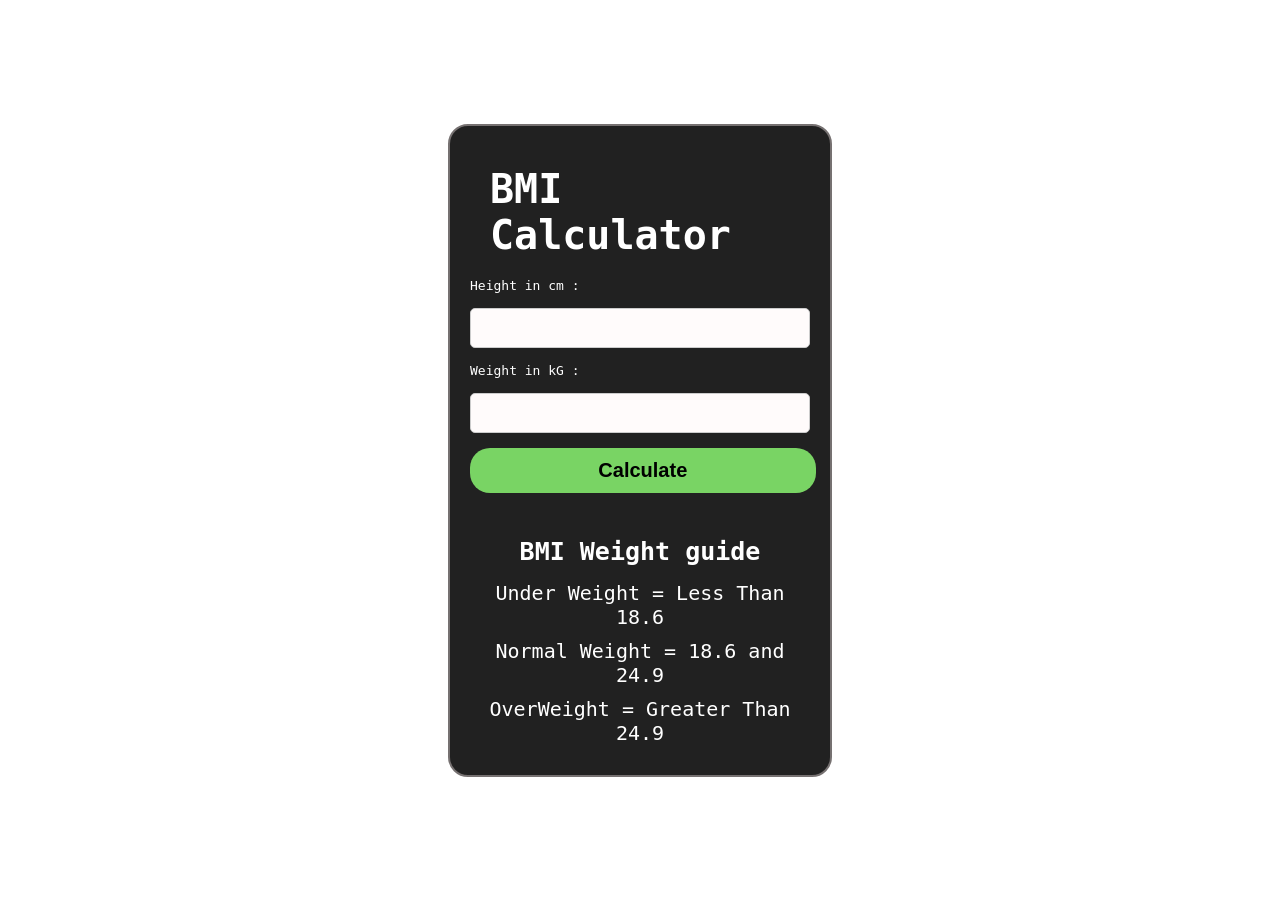
<file: BMI-Calculator/index.html>
<!DOCTYPE html>
<html lang="en">
<head>
    <meta charset="UTF-8">
    <meta name="viewport" content="width=device-width, initial-scale=1.0">
    <title>BMI Calculator</title>
    <link rel="stylesheet" href="style.css">
</head>
<body>
    <div class="container">
        <h1>BMI Calculator</h1>
        <form action="">
            <label for="Height">Height in cm :</label>
            <input type="text" id="Height">
            <label for="weight">Weight in kG :</label>
            <input type="text" id="weight">
            <button>Calculate</button>
            <div class="result"></div>
            <div class="guide">
                <h2>BMI Weight guide</h2>
                <p>Under Weight = Less Than 18.6</p>
                <p>Normal Weight = 18.6 and 24.9</p>
                <p>OverWeight = Greater Than 24.9</p>
            </div>
        </form>
    </div>
    <script src="script.js"></script>
</body>
</html>
</file>
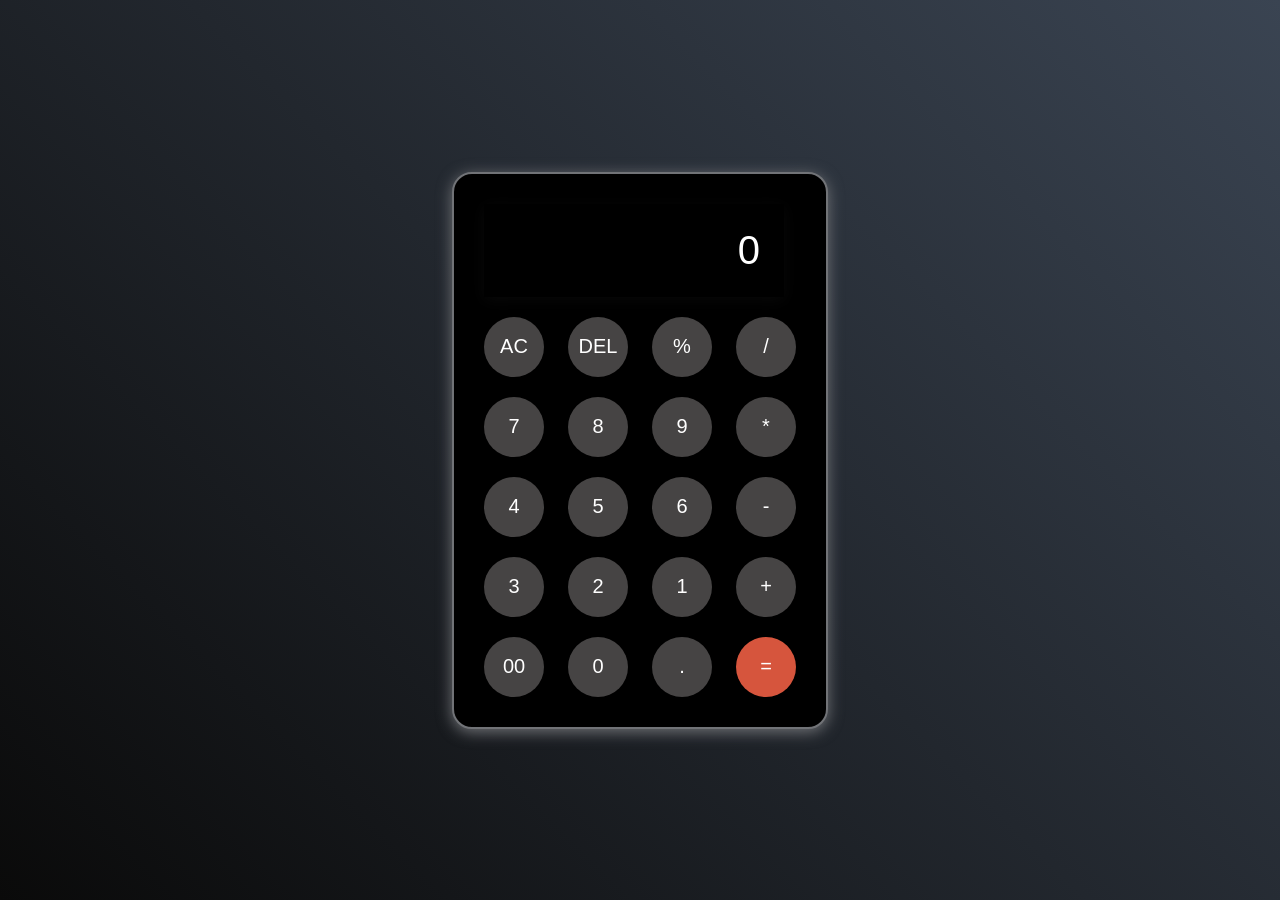
<file: Calculator/index.html>
<!DOCTYPE html>
<html lang="en">
<head>
    <meta charset="UTF-8">
    <meta name="viewport" content="width=device-width, initial-scale=1.0">
    <title>Calculator</title>
    <link rel="stylesheet" href="style.css">
</head>
<body>
    <div class="calculator">
        <input type="text" placeholder="0" id="inputbox">
        <div>
            <button>AC</button>
            <button>DEL</button>
            <button>%</button>
            <button>/</button>
        </div>
        <div>
            <button>7</button>
            <button>8</button>
            <button>9</button>
            <button>*</button>
        </div>
        <div>
            <button>4</button>
            <button>5</button>
            <button>6</button>
            <button>-</button>
        </div>
        <div>
            <button>3</button>
            <button>2</button>
            <button>1</button>
            <button>+</button>
        </div>
        <div>
            <button>00</button>
            <button>0</button>
            <button>.</button>
            <button class="Equalbtn">=</button>
        </div>
    </div>
</body>
<script src="script.js"></script>
</html>
</file>
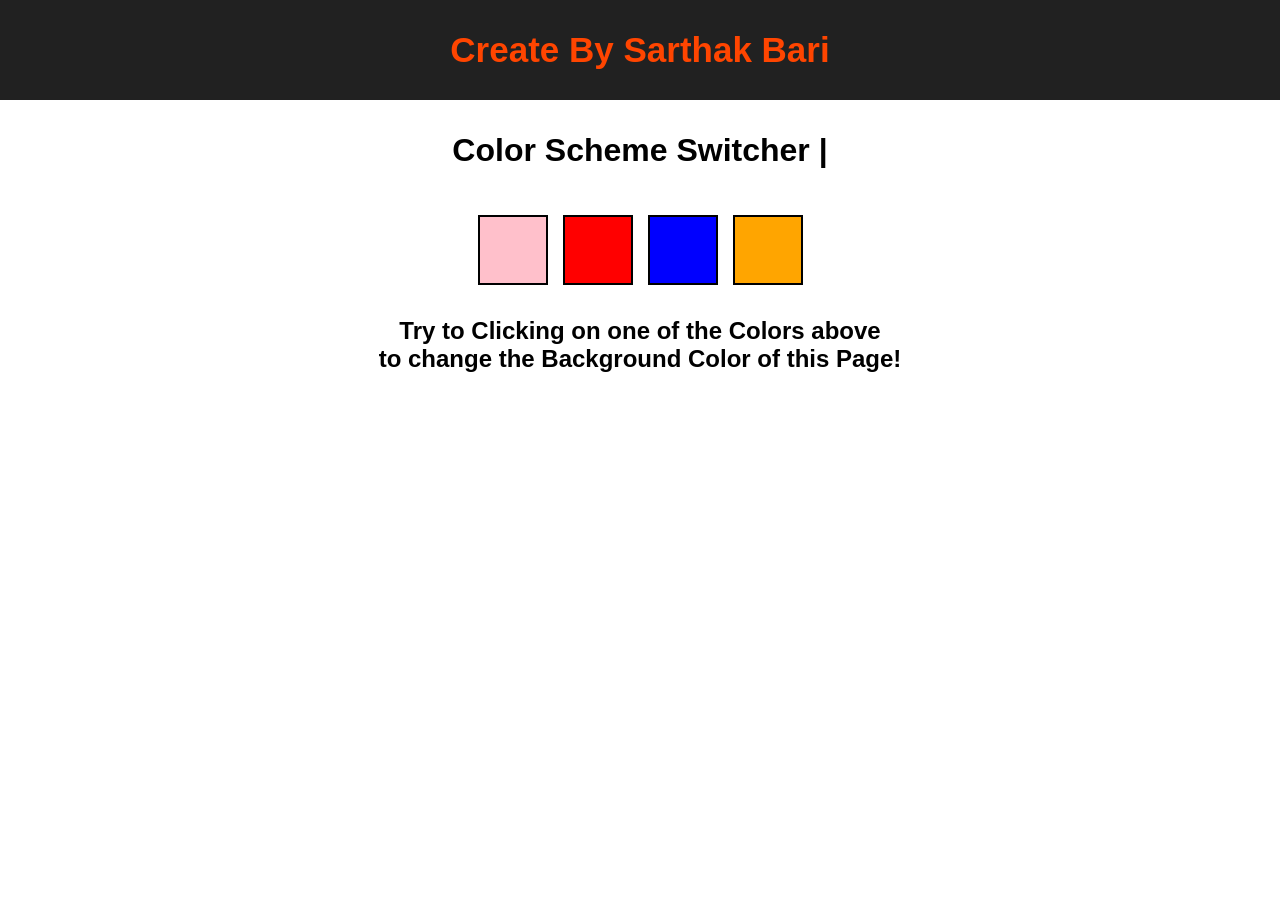
<file: Color-Changer/index.html>
<!DOCTYPE html>
<html lang="en">
<head>
    <meta charset="UTF-8">
    <meta name="viewport" content="width=device-width, initial-scale=1.0">
    <title>ColorChanger | Random Color</title>
    <link rel="stylesheet" href="style.css">
</head>
<body>
    <nav>
        <p>Create By Sarthak Bari</p>
    </nav>
    <h1>Color Scheme Switcher | </h1>
    <div class="canvas">
        <span class="button" id="pink"></span>
        <span class="button" id="Red"></span>
        <span class="button" id="Blue"></span>
        <span class="button" id="Orange"></span>

    </div>
    <h2>
        Try to Clicking on one of the Colors above 
        <span>to change the Background Color of this Page!</span>
    </h2>
    <script src="script.js"></script>
</body>
</html>
</file>
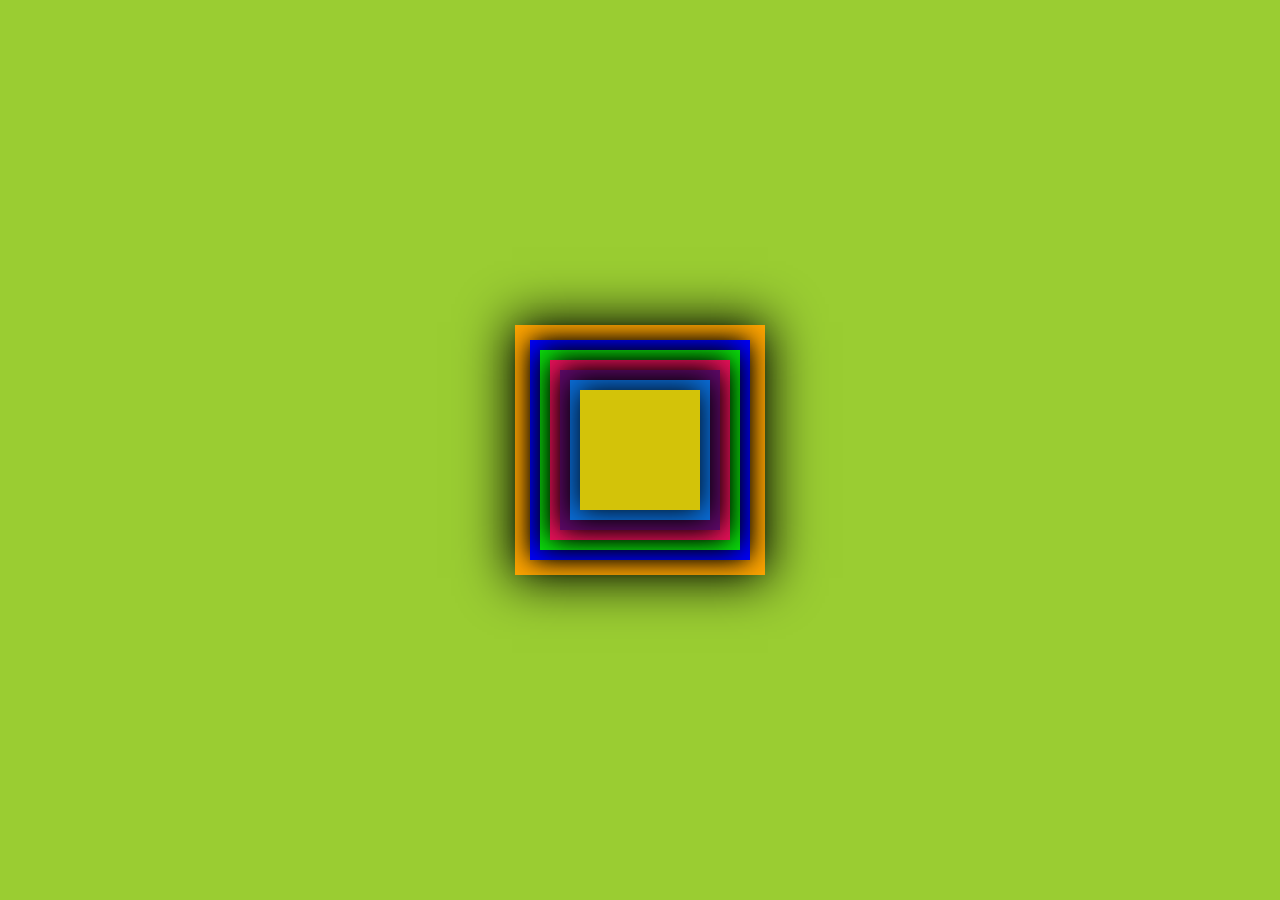
<file: colourfull-spiner/index.html>
<!DOCTYPE html>
<html lang="en">
<head>
    <meta charset="UTF-8">
    <meta name="viewport" content="width=device-width, initial-scale=1.0">
    <title>3D design</title>
    <style>
        *{
            margin: 0;
            padding: 0;
        }
        body{
            background: yellowgreen;
        }
        .center{
            position: absolute;
            margin: auto;
            left: 0;
            top: 0;
            bottom: 0;
            right: 0;
            width: 250px;
            height: 250px;
            background-color: orange;
            box-shadow: 0px 0 50px 3px #000;
        }
        span{
            left: 10%;
            top: 10%;
            box-shadow: 0 0 25px black;
        }
        span:nth-child(1){
            position: absolute;
            width: 220px;
            height: 220px;
            background-color: blue;
            left: 6%;
            top: 6%;
            animation: ani 3s infinite;
            animation-delay: 0.3s;
        }
        span:nth-child(2){
            position: absolute;
            width: 200px;
            height: 200px;
            background-color: rgb(12, 220, 12);
            left: 10%;
            top: 10%;
            animation: ani 3s infinite;
            animation-delay: 0.4s;
        }
        span:nth-child(3){
            position: absolute;
            width: 180px;
            height: 180px;
            background-color: rgb(233, 18, 90);
            left: 14%;
            top: 14%;
            animation: ani 3s infinite;
            animation-delay: 0.5s;
        }
        span:nth-child(4){
            position: absolute;
            width: 160px;
            height: 160px;
            background-color: rgb(94, 10, 104);
            left: 18%;
            top: 18%;
            animation: ani 3s infinite;
            animation-delay: 0.6s;
        }
        span:nth-child(5){
            position: absolute;
            width: 140px;
            height: 140px;
            background-color: rgb(10, 109, 215);
            left: 22%;
            top: 22%;
            animation: ani 3s infinite;
            animation-delay: 0.7s;
        }
        span:nth-child(6){
            position: absolute;
            width: 120px;
            height: 120px;
            background-color: rgb(211, 195, 9);
            left: 26%;
            top: 26%;
            animation: ani 3s infinite;
            animation-delay: 0.8s;
        }
        span:nth-child(7){
            position: absolute;
            width: 100px;
            height: 100px;
            background-color: rgb(3, 67, 95);
            left: 30%;
            top: 30%;
            animation: ani 3s infinite;
            animation-delay: 1s;
        }
        @keyframes ani {
            0%{
                transition: 0.7s;
                transform: rotate(0deg);
            }            
            20%{
                transition: 0.7s;
                transform: rotate(95deg);
            }     
            50%{
                transition: 0.7s;
                transform: rotate(360deg);
            }     
            100%{
                transition: 0.7s;
                transform: rotate(0deg);
            }     

        }
    </style>
</head>
<body>
    <div class="center">
        <span></span>
        <span></span>
        <span></span>
        <span></span>
        <span></span>
        <span></span>
    </div>
</body>
</html>
</file>
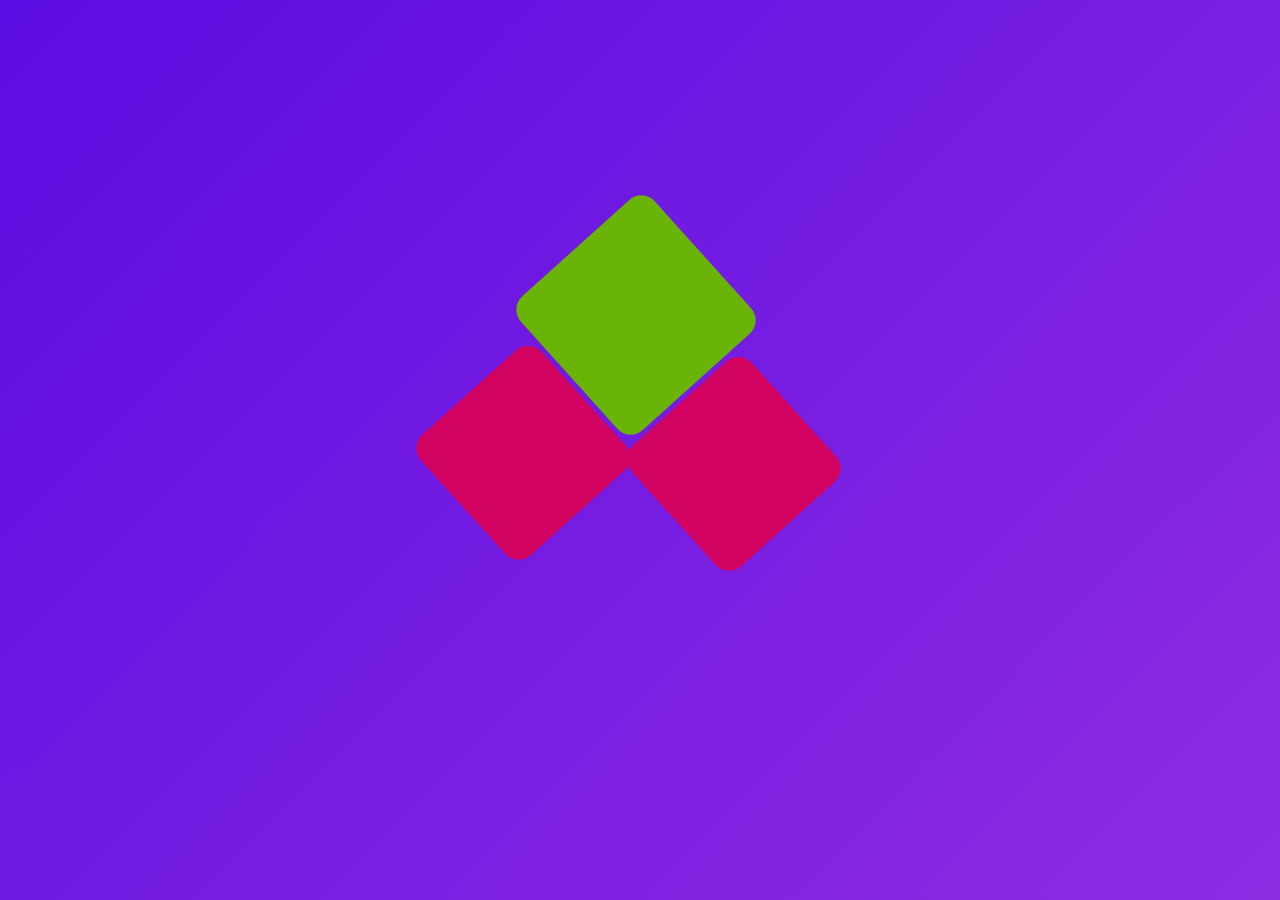
<file: Cube-design/index.html>
<!DOCTYPE html>
<html lang="en">
<head>
    <meta charset="UTF-8">
    <meta name="viewport" content="width=device-width, initial-scale=1.0">
    <title>Animated Design</title>
    <style>
        *{
            margin: 0;
            padding: 0;
        }
        body{
            background: linear-gradient(135deg, #5b0ce2, #8e2de2);
            height: 100vh;
            display: grid;
            overflow: hidden;
            place-items: center;
        }
        .content{
            width: 50vmin;
            height: 50vmin;
            perspective: 100vmin;
            animation: spin-all 4s ease-in-out 0s infinite;
        }
        .cube{
            background: rgb(105, 180, 6);
            width: 20vmin;
            height: 20vmin;
            border-radius: 2vmin;
            transform: rotate(48deg) rotate(22.5deg) rotate(-22.5deg);
            left: 14.5vmin;
            position: absolute;
            transition: all 1s ease 0s;
        }
        .cube, .cube:before, .cube:after{
            animation: spin-cube 2s ease-in-out -3s infinite alternate;
        }
        .cube:before, .cube:after{
            position: absolute;
            content: "";
            background: #d30361;
            width: calc(100% - 2vmin);
            height: calc(100% - 2vmin);
            border-radius: 2vmin;
            transform: rotate(-90deg);
            transform-origin: right bottom;
            top: 2.5vmin;
            left: 4vmin;
            transition: all 1s ease 0s;
            animation-name: spin-cube-before;
        }
        .cube:after{
            top:4vmin;
            left: 2.5vmin;
            transform: rotate(90deg);
            animation-name: spin-cube-after;
        }
        @keyframes spin-all {
            50%, 100%{
                transform: rotate(720deg);
            }
        }
        @keyframes spin-cube {
            0%, 50%{
                border-radius: 100%;
                transform: rotate(39deg) rotate(0deg) rotate(0deg);
                left: 20vmin;
                top: 10vmin;
                width: 10vmin;
                height: 10vmin;
            }
            50%, 100%{
                border-radius: 2vmin;
                transform: rotate(48deg) rotate(22.5deg) rotate(-22.5deg);
                left: 14.5vmin;
                top: 5vmin;
                width: 20vmin;
                height: 20vmin;
            }
        }
        @keyframes spin-cube-before {
            0%, 50%{
                border-radius: 100%;
                transform: rotateY(-180deg);
                left: 11vmin;
                top: 9vmin;
                width: 100%;
                height: 100%;
            }
            50%, 100%{
                border-radius: 2vmin;
                transform: rotateY(-90deg);
                left: 4vmin;
                top: 2.5vmin;
                width: calc(100% - 2vmin);
                height: calc(100% - 2vmin);
            }
        }
        @keyframes spin-cube-after {
            0%, 50%{
                border-radius: 100%;
                transform: rotateY(0deg) rotateX(100deg);
                left: 5vmin;
                top: 12vmin;
                width: 100%;
                height: 100%;
            }
            50%, 100%{
                border-radius: 2vmin;
                transform: rotateX(90deg);
                left: 2.5vmin;
                top: 4vmin;
                width: calc(100% - 2vmin);
                height: calc(100% - 2vmin);
            }
        }
    </style>
</head>
<body>
    <div class="content">
        <div class="cube"></div>
    </div>
</body>
</html>
</file>
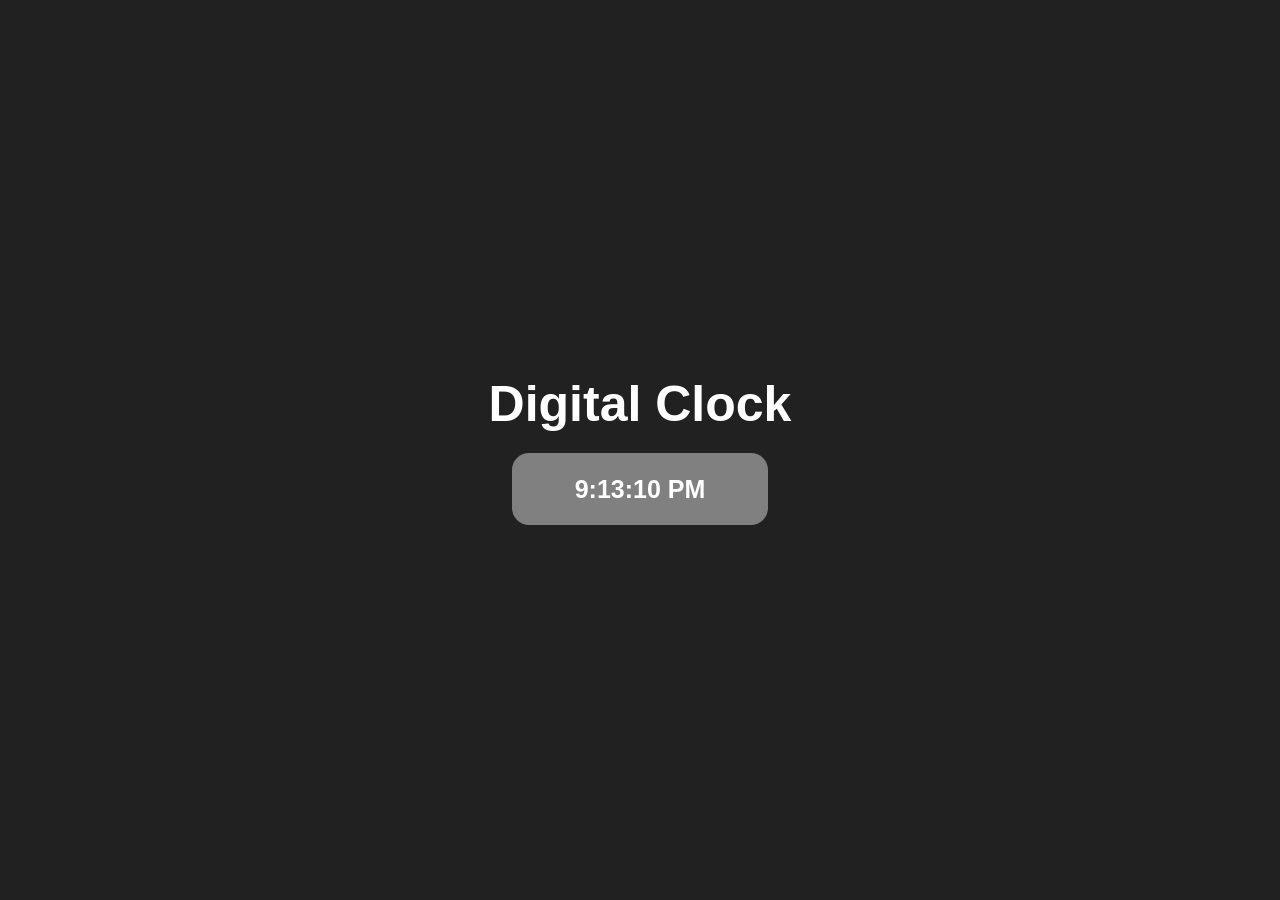
<file: Digital-Clock/index.html>
<!DOCTYPE html>
<html lang="en">
<head>
    <meta charset="UTF-8">
    <meta name="viewport" content="width=device-width, initial-scale=1.0">
    <title>Digital Clock</title>
    <link rel="stylesheet" href="style.css">
</head>
<body>
    <span>Digital Clock</span>
    <div id="clock"></div>
    <script src="script.js"></script>
</body>
</html>
</file>
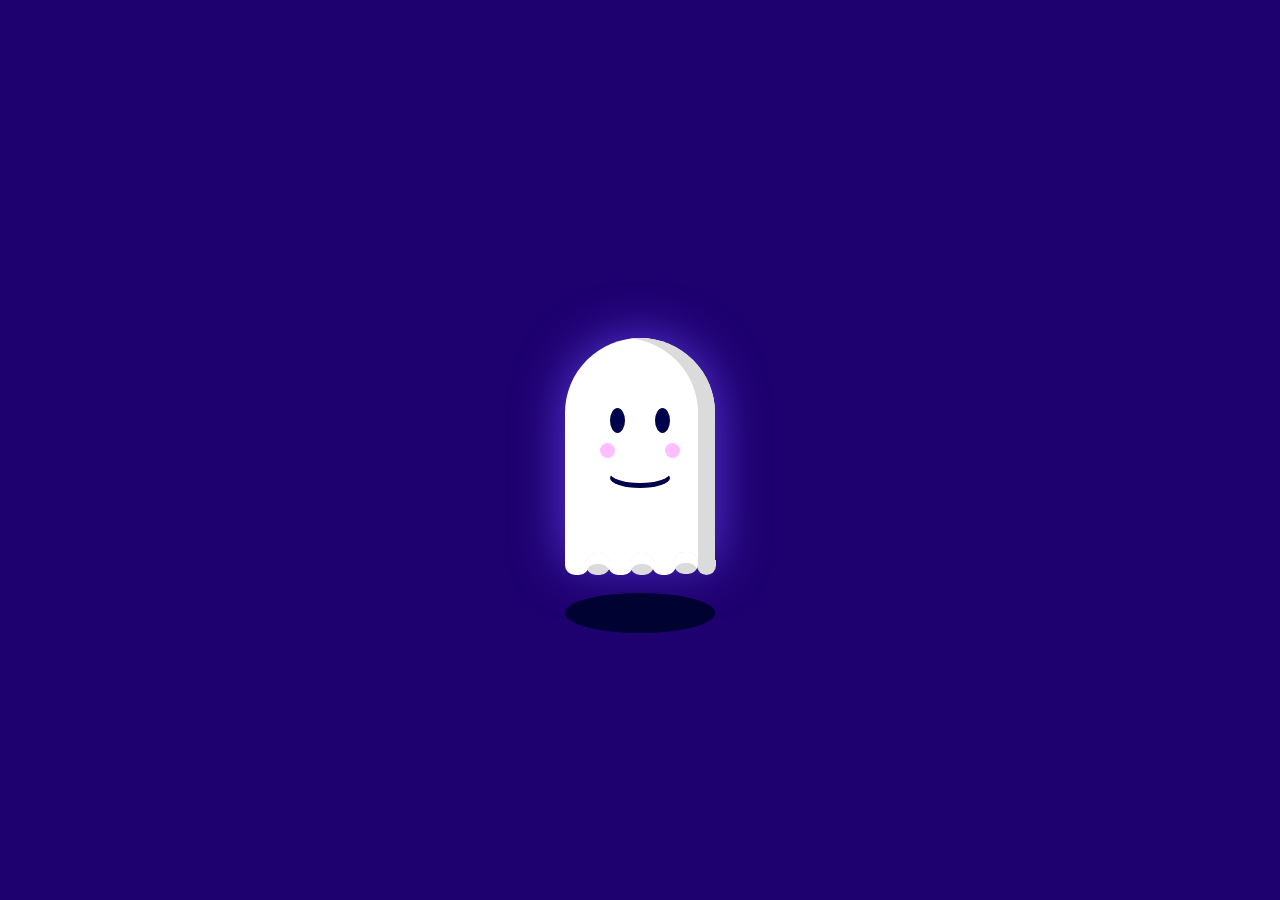
<file: Ghost-Animation/index.html>
<!DOCTYPE html>
<html lang="en">

<head>
    <meta charset="UTF-8">
    <meta name="viewport" content="width=device-width, initial-scale=1.0">
    <link rel="stylesheet" href="style.css">
    <title>Ghost</title>
</head>

<body>
    <div class="ghost">
        <div class="ghost__eyes"></div>
        <div class="ghost__dimples"></div>
        <div class="ghost__mouth">
            <div class="ghost__mouth-shape"></div>
        </div>

        <div class="bottom">
            <div class="circle"></div>
            <div class="circle"></div>
            <div class="circle"></div>
            <div class="circle"></div>
            <div class="wave">
                <div class="wave1"></div>
                <div class="wave2"></div>
            </div>
        </div>
        <div class="shadow"></div>
    </div>

</body>

</html>
</file>
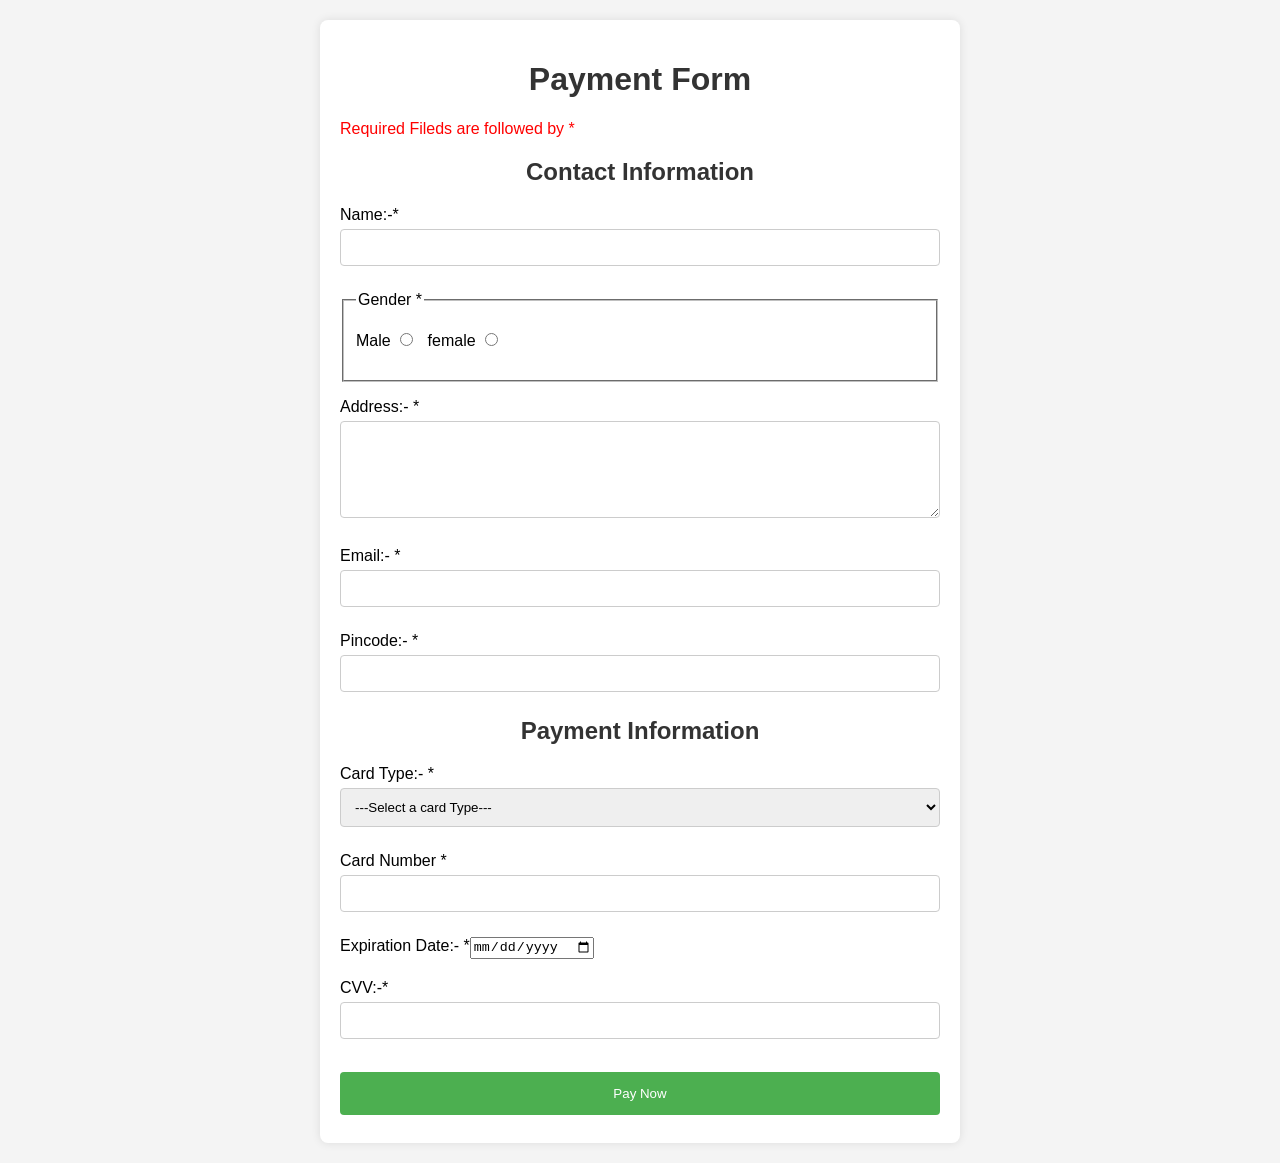
<file: Payment-Form/index.html>
<!DOCTYPE html>
<html lang="en">
<head>
    <meta charset="UTF-8">
    <meta name="viewport" content="width=device-width, initial-scale=1.0">
    <title>Payment Form Information</title>

    <style>
        body {
            font-family: Arial, sans-serif;
            margin: 0;
            padding: 0;
            background-color: #f4f4f4;
        }
        form {
            max-width: 600px;
            margin: 20px auto;
            padding: 20px;
            background-color: #fff;
            border-radius: 8px;
            box-shadow: 0 0 10px rgba(0, 0, 0, 0.1);
        }
        h1, h2 {
            color: #333;
            text-align: center;
        }
        p {
            margin-bottom: 20px;
        }
        input[type="text"],
        input[type="email"],
        input[type="number"],
        input[type="password"],
        select,
        textarea {
            width: 100%;
            padding: 10px;
            margin: 5px 0;
            border: 1px solid #ccc;
            border-radius: 4px;
            box-sizing: border-box;
        }
        input[type="radio"] {
            margin-right: 10px;
        }
        input[type="submit"] {
            background-color: #4CAF50;
            color: white;
            padding: 14px 20px;
            margin: 8px 0;
            border: none;
            border-radius: 4px;
            cursor: pointer;
            width: 100%;
        }
        input[type="submit"]:hover {
            background-color: #45a049;
        }
    </style>

</head>
<body>
    <form action=""> 
        <h1>Payment Form </h1>
        <p style="color: red;">Required Fileds are followed by *</p>
        <h2>Contact Information</h2>
        <p>Name:-* <input type="Text" name="name" required></p>
        <fieldset>
            <legend>Gender *</legend>
            <p>
            Male <input type="radio" name="gender" id="Male" required>
            female <input type="radio" name="gender" id="Female" required>
            </p>
        </fieldset>
        <p>Address:- * <textarea name="Address" id="Address" cols="20" rows="5" required></textarea></p>
        <p>Email:- * <input type="email" name="email" id="email" required></p>
        <p>Pincode:- * <input type="number" name="number" id="Pincode" required></p>
        <h2>Payment Information </h2>
        <p>Card Type:- *
            <select name="Card_type" id="Card_type" required>
                <option value="">---Select a card Type---</option>
                <option value="visa">visa</option>
                <option value="Master card">Master Card</option>
                <option value="rupay">Rupay</option>
            </select>
        </p>
        
        <p>
            Card Number * <input type="number" name="card_number" id="card_number" required>
        </p>
        <p>
            Expiration Date:- *<input type="date" name="exp_date" id="exp_date" required>
        </p>
        <p>
            CVV:-* <input type="password" name="cvv" id="cvv" required>
        </p>
        <input type="Submit" value="Pay Now">
    </form>
</body>
</html>
</file>
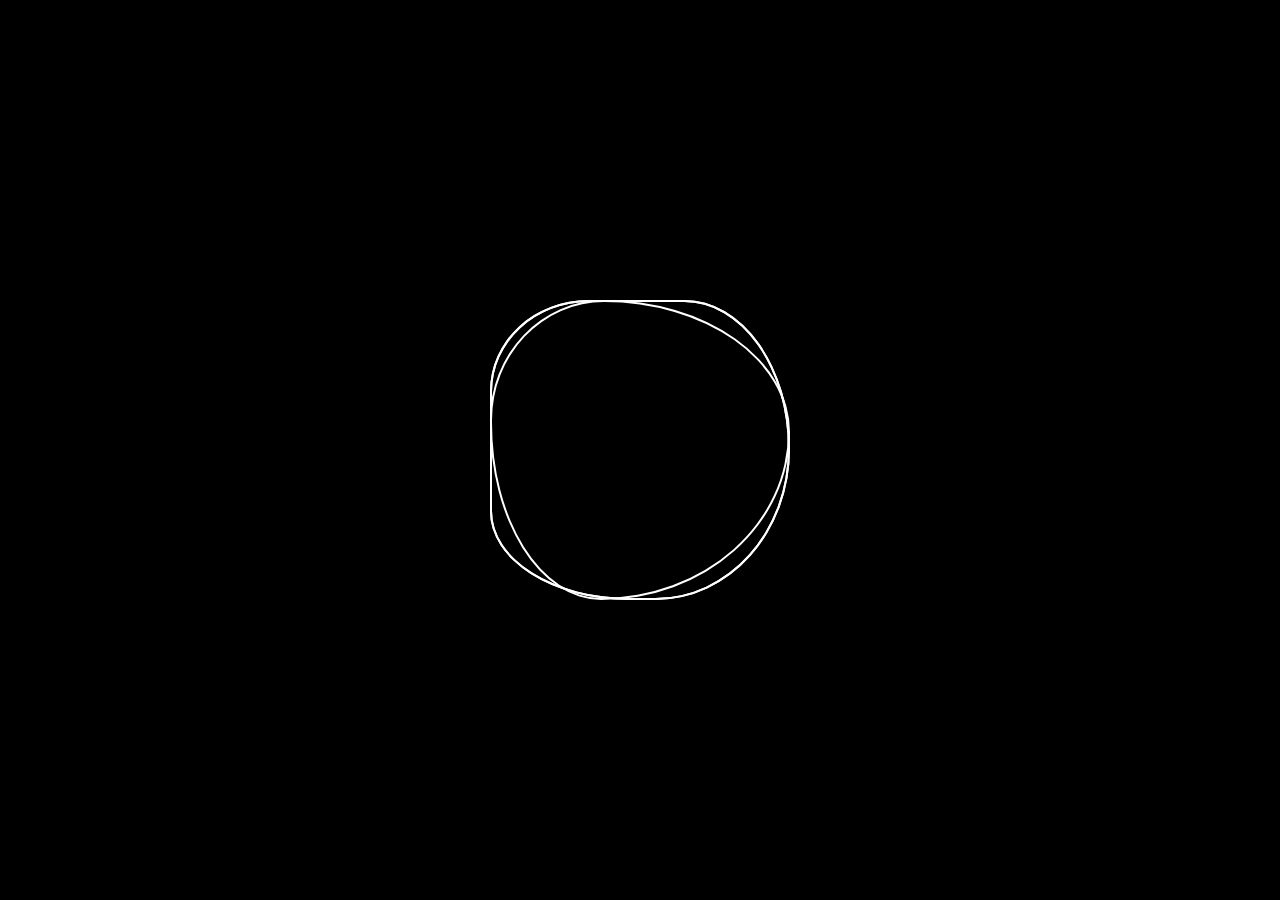
<file: Ring-Animations/index.html>
<!DOCTYPE html>
<html lang="en">
<head>
    <meta charset="UTF-8">
    <meta name="viewport" content="width=device-width, initial-scale=1.0">
    <title>Ring for You</title>
    <style>
        *{
            margin: 0;
            padding: 0;
        }
        body{
            display: grid;
            justify-content: center;
            align-items: center;
            height: 100vh;
            background:black;
        }
        .ring{
            position: relative;
            width: 300px;
            height: 300px;
        }
        .ring i{
            cursor: pointer;
            position: absolute;
            inset: 0;
            border: 2px solid white;
            transition: 0.7s;
        }
        .ring i:nth-child(1){
            border-radius: 38% 62% 63% 37% / 40% 44% 56% 59%;
            animation: ani 6s linear infinite;
        }
        .ring i:nth-child(2){
            border-radius: 41% 44% 56% 58% / 38% 62% 63% 37%;
            animation: ani 4s linear infinite;
        }
        .ring i:nth-child(3){
            border-radius: 41% 44% 56% 58% / 38% 62% 63% 37%;
            animation: ani 10s linear infinite;
        }
        .ring:hover i{
            border:6px solid var(--clr);
            filter: drop-shadow(0 0 20px var(--clr));
        }
        @keyframes ani {
            0%{
                transform: rotate(0deg);
            }
            100%{
                transform: rotate(360deg);
            }
        }
        @keyframes ani2 {
            0%{
                transform: rotate(360deg);
            }
            100%{
                transform: rotate(0deg);
            }
        }
    </style>
</head>
<body>
    <div class="ring">
        <i style="--clr: rgb(234, 14, 54);"></i>
        <i style="--clr: rgb(14, 240, 82);"></i>
        <i style="--clr:rgb(222, 124, 13);"></i>
    </div>

</body>
</html>
</file>
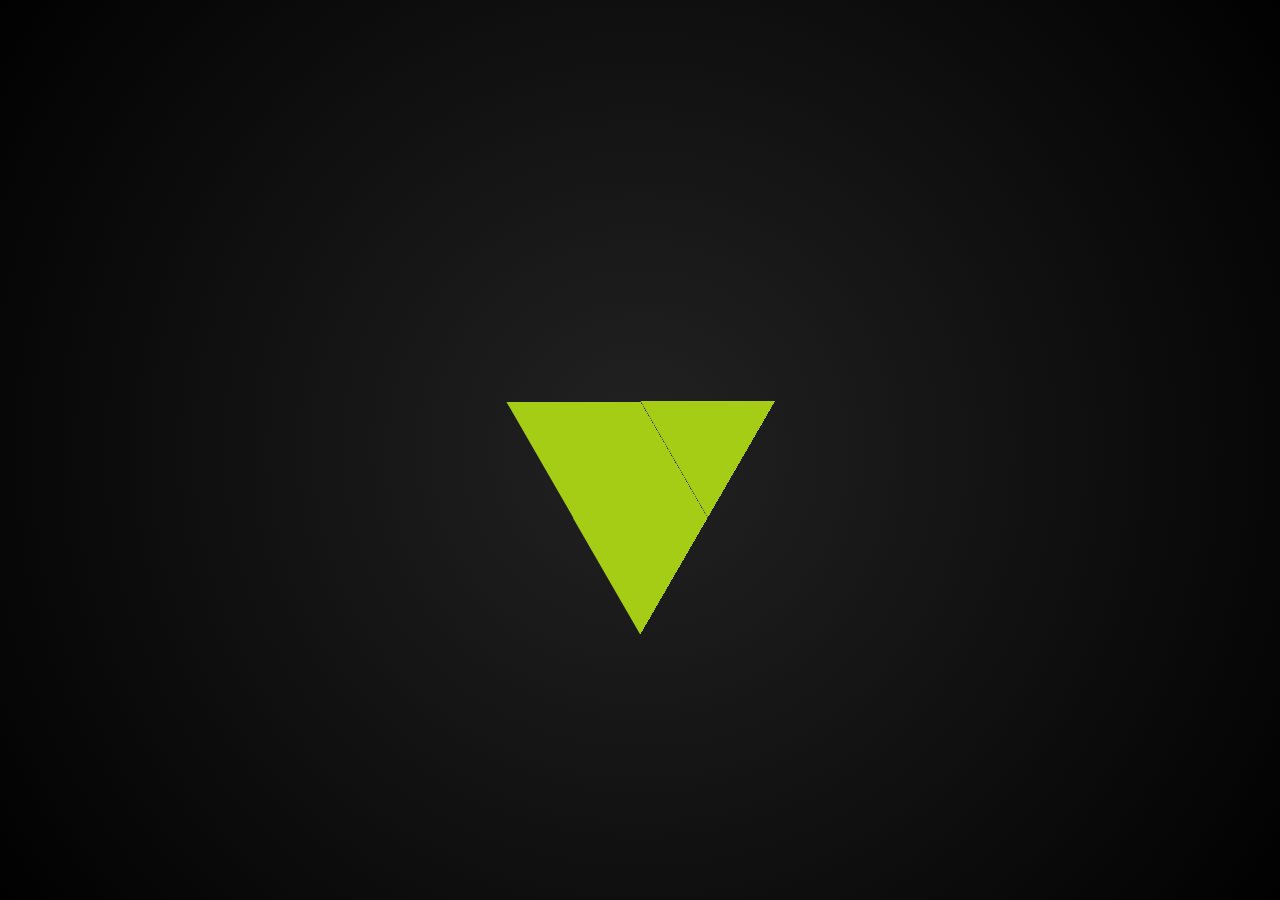
<file: Tringle-Animation/index.html>
<!DOCTYPE html>
<html lang="en">
<head>
    <meta charset="UTF-8">
    <meta name="viewport" content="width=device-width, initial-scale=1.0">
    <title>Triangles</title>
    <style>
        :root{
            --c: #a5cd16;
        }
        *{
            margin: 0;
            padding: 0;
        }
        body{
            height: 100vh;
            overflow: hidden;
            display: flex;
            align-items: center;
            justify-content: center;
            background: radial-gradient(circle at 50% 50%, #222222, #010101);
        }
        .loader{
            width: 15vmin;
            height: 15vmin;
            position: relative;
            display: flex;
            align-items: center;
            justify-content: center;
            background: conic-gradient(from 150deg at 50% 14%, var(--c) 0 60deg, rgba(6, 96, 55, 0) 0 100%); /* Corrected typo */
        }
        .loader span{
            width: 100%;
            height: 100%;
            position: absolute;
            transform-origin: 100% 100%;
            transform: rotate(60deg);
            animation: spin 1.5s ease-in-out -1.245s infinite;
            background: conic-gradient(from 150deg at 50% 14%, var(--c) 0 60deg, rgba(47, 205, 126, 0) 0 100%); /* Corrected typo */
        }
        .loader span+span{
            transform-origin: 0% 100%;
        }
        .loader span+span+span{
            transform-origin: 50% 14%;
        }
        @keyframes spin {
            100%{
                transform: rotate(300deg);
            }            
        }
    </style>
</head>
<body>
    <div class="loader">
        <span></span>
        <span></span>
        <span></span>
    </div>
</body>
</html>
</file>
<file: BMI-Calculator/style.css>
*{
    margin: 0;
    padding: 0;
    box-sizing: border-box;
}
body{
    /* background-image: url(https://wallpaperboat.com/wp-content/uploads/2019/10/best-background-for-website-14.jpg); */
    display: flex;
    justify-content: center;
    align-items: center;
    font-family: monospace;
    color: #fff;
    height: 100vh;

}
.container{
    background-color: #212121;
    max-width: 30vw;
    /* height: 80vh; */
    width: 100%;
    border-radius: 20px ;
    padding: 20px;
    border: 2px solid #767171;
}
h1{
    margin: 20px;
    font-size: 40px;
    font-weight: 600;
}
form{
    display: flex;
    flex-direction: column;
    gap: 15px;
}
form input{
    height: 40px;
    font-size: 17px;
    padding: 0px 15px;
    border-width: 1px;
    border-style: solid;
    border-color: #cccccc;
    background-color: rgb(255, 251, 251);
    border-image: initial;
    border-radius: 5px;
}
button{
    height: 5vh;
    width: 27vw;
    font-size: 20px;
    font-weight: 600;
    border-radius: 20px; 
    background: #79d464;
    border: none;
    /* padding: 10px 15px 10px 15px; */
    cursor: pointer;
}
.result{
    color: Red;
    font-size: 17px;
    margin-top: 7px;
}
.guide{
    margin-top: 7px;
    text-align: center;
}
.guide h2{
    font-size: 25px;
    margin-bottom: 15px;
}
.guide p{
    font-size: 20px;
    margin-bottom: 10px;
}
@media screen and (max-width: 600px){
    .container{
        max-width: 60vw;
        padding: 15px 23px;
        margin-right: 20px;
        width: 100%;
    }
    h1{
        display: flex;
        justify-content: center;
        align-items: center;
        font-size: 25px;
    }
    button{
        margin-left: 65px;
        margin-top: 8px;
    }
    .guide{
        margin-top: 2px;
    }
}
@media screen and (max-width: 400px){
    .container{
        max-width: 80vw;
        padding: 40px 35px;
        margin-right: 20px;
    }
    h1{
        font-size: 20px;
    }
}
</file>
<file: Calculator/style.css>
*{
    margin: 0;
    padding: 0;
    box-sizing: border-box;
}
body{
    display: flex;
    justify-content: center;
    align-items: center;
    height: 100vh;
    width: 100%;
    font-family: Poppins;
    /* background-color: #414141; */
    background: linear-gradient(45deg, #0a0a0a, #3a4452);
}
.calculator{
    border: 2px solid #717377;
    padding: 20px;
    border-radius:20px;
    background: #000;
    box-shadow: 0px 3px 15px rgb(113, 115, 119, 1.5);
}
input{
    width: 300px;
    border: none;
    /* border-radius: none; */
    padding: 24px ;
    margin: 10px;
    background: transparent;
    box-shadow: 0px 3px 15px rgb(84, 84, 84, 0.1);
    font-size: 40px;
    text-align: right;
    cursor: pointer;
    color: #fff;
}
input::placeholder{
    color: #fff;
}
button{
    border: none;
    width: 60px;
    height: 60px;
    margin: 10px;
    border-radius: 50%;
    background: #464444;
    color: #fff;
    font-size: 20px;
    /* box-shadow: -8px -8px 15px rgb(255, 255, 255, 0.1); */
    cursor: pointer;
}
.Equalbtn{
    background-color: #D6553D;
}
</file>
<file: Color-Changer/style.css>
*{
    margin: 0;
    padding: 0;
    box-sizing: border-box;
}
body{
    font-family: sans-serif;
}
nav{
    display: flex;
    justify-content: center;
    align-items: center;
    height: 100px;
    background: #212121;
    color: orangered;
}
nav p{
    font-size: 35px;
    font-weight: 600;
}
h1{
    display: flex;
    justify-content: center;
    align-items: center;
    height: 100px;
}
.canvas{
    display: flex;
    justify-content: center;
    align-items: center;
    gap: 15px;
    height: 100px;
}
.button{
    height: 70px;
    width: 70px;
    border: 2px solid black;
}
#pink{
    background-color: pink;
}
#Red{
    background-color: red;
}
#Blue{
    background-color: blue;
}
#Orange{
    background-color: orange;
}
h2{
    display: flex;
    justify-content: center;
    align-items: center;
    flex-direction: column;
    height: 90px;
}
</file>
<file: Digital-Clock/style.css>
*{
    margin: 0;
    padding: 0;
    box-sizing: border-box;
}
body{
    font-family: sans-serif;
    display: flex;
    justify-content: center;
    align-items: center;
    height: 100vh;
    flex-direction: column;
    gap: 20px;
    background-color: #212121;
}
span{
    color: #fff;
    font-size: 50px;
    font-weight: 700;

}
#clock{
    display: flex;
    justify-content: center;
    align-items: center;
    height: 8vh;
    width: 20vw;
    border-radius: 17px;
    color: #ffff;
    font-size: 25px;
    font-weight: 600;
    background-color: grey;
}
</file>
<file: Ghost-Animation/style.css>
*{
    margin: 0;
    padding: 0;
    box-sizing: border-box;
 } 

 body{
    background-color: #1e006f;
    display: flex;
    justify-content: center;
    align-items: center;
    height: 100vh;
  
 }
  :root {
    --background: #00034b;
    --white: #ffffff;
    --grey: #dbdbdb;
    --pink: #ffbeff;
    --shadow: #000232;
  }

  
  .ghost {
    position: relative;
    width: 150px;
    height: 225px;
    background: var(--white);
    box-shadow: -17px 0px 0px var(--grey) inset, 0 0 50px #5939db;
    border-radius: 100px 100px 0 0;
    animation: float 2s infinite;
  }

  .ghost__eyes {
    display: flex;
    justify-content: space-around;
    margin: 0 auto;
    padding: 70px 0 0;
    width: 90px;
    height: 20px;
  }

  .ghost__eyes:before,
  .ghost__eyes:after {
    content: "";
    display: block;
    width: 15px;
    height: 25px;
    background: var(--background);
    border-radius: 50%;
    animation: eyesBlink 3s infinite;
    transition: transform 0.3s ease; 
  }
  
  
  .ghost__dimples {
    display: flex;
    justify-content: space-around;
    margin: 0 auto;
    padding: 35px 0 0;
    width: 130px;
    height: 20px;
  }

  .ghost__dimples:before,
  .ghost__dimples:after {
    content: "";
    display: block;
    width: 15px;
    height: 15px;
    background: var(--pink);
    border-radius: 50%;
  }
  .ghost__mouth {
    position: absolute;
    top: 125px;
    left: 20px; 
  }
  
  .ghost__mouth-shape {
    position: absolute;
    top: 0;
    left: 25px;
    width: 60px;
    height: 20px; 
    background: #fff;
    border-radius: 50%;
    box-shadow: 0 5px 0 0 #00034b;
  }
  
  .bottom {
    position: absolute;
    top: 215px;
  }
  
  .circle {
    position: absolute;
    width:24px;
    height: 22px;
    background: var(--white);
    border-radius: 0 0 10px 10px;
  }
  
  .circle:nth-child(1) {
    left: 0;
  }
  
  .circle:nth-child(2) {
    left: 43px;
    border-radius: 10px;
    width: 25px;
  }
  
  .circle:nth-child(3) {
    left: 87px;
  }
  .circle:nth-child(4) {
    left: 131.5px;
    top: 7px;
    width: 19px;
    height: 15px;
    background: var(--grey);
  }
  
  .wave {
    position: relative;
    left: 21px;
    width: 24px;
    height: 22px;
    background: var(--grey);
    border-radius: 10px;
    box-shadow: inset 0px 11px 0 var(--white);
  }
  .wave1{
    position: relative;
    left: 44px;
    width: 24px;
    height: 22px;
    background: var(--grey);
    border-radius: 10px;
    box-shadow: inset 0px 11px 0 var(--white);
  }
  .wave2{
    position: relative;
    top: -23px;
    left: 88px;
    width: 24px;
    height: 22px;
    background: var(--grey);
    border-radius: 10px;
    box-shadow: inset 0px 11px 0 var(--white);
  }
  

  .shadow {
    background: var(--shadow);
    width: 150px;
    height: 40px;
    margin-top: 150px;
    border-radius: 50%;
    animation: shadow 2s infinite;
  }

 
  @keyframes float {
    0%, 100% {
      transform: translateY(0);
    }
    50% {
      transform: translateY(-15px);
    }
  }

  @keyframes shadow {
    0%, 100% {
      transform: scale(1);
    }
    50% {
      transform: scale(0.9);
    }
  }

  @keyframes eyesBlink {
    0%, 30%, 38%, 100% {
      transform: scale(1);
    }
    34%, 36% {
      transform: scale(1,0);
    }
  }
</file>
